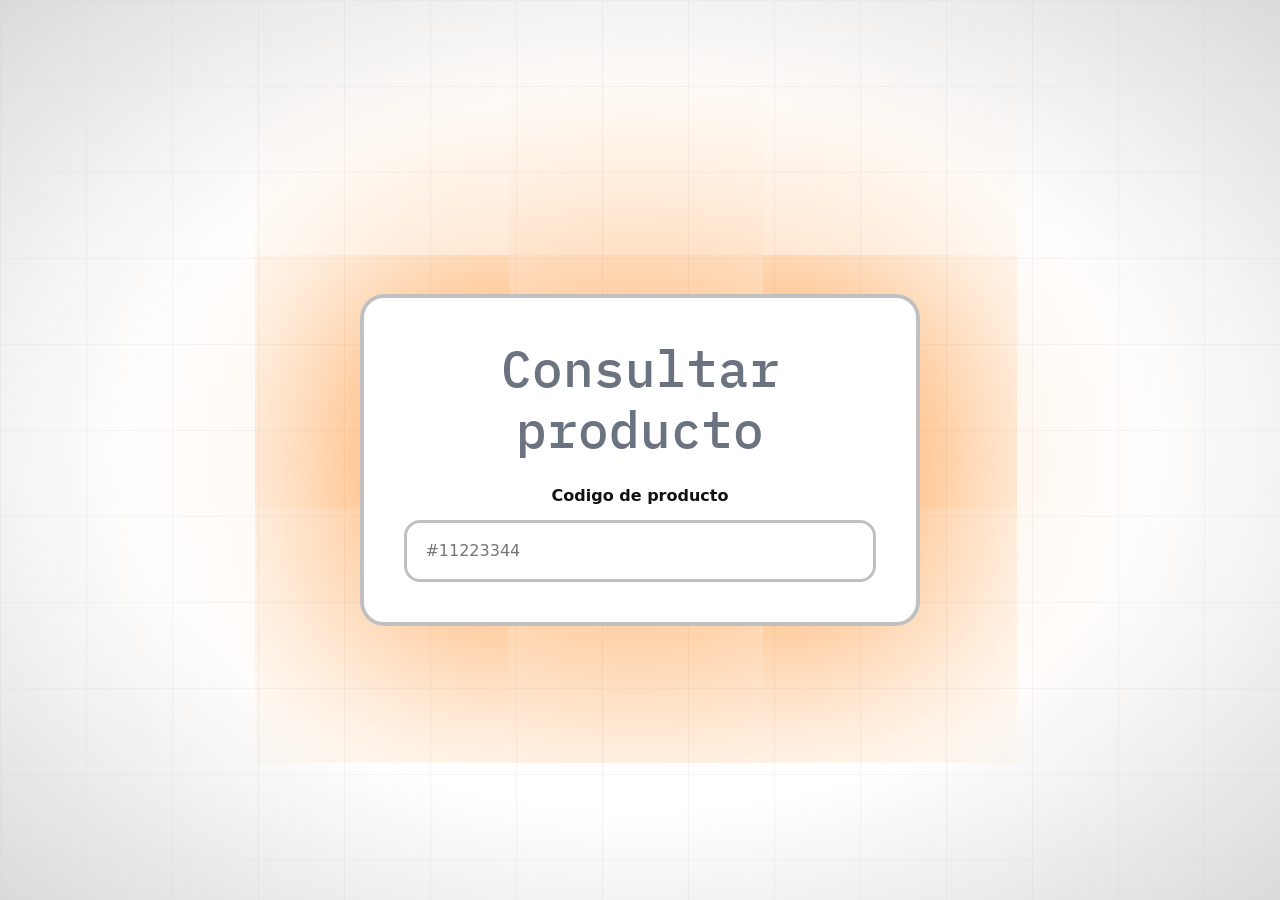
<file: consultar.html>
<!doctype html>
<html lang="es">
<head>
  <meta charset="utf-8" />
  <meta name="viewport" content="width=device-width, initial-scale=1" />
  <title>Encode | Consultar</title>

  <link rel="stylesheet" href="style.css">
  <link rel="stylesheet" href="style_responsive_768.css">

  <link href="https://cdn.jsdelivr.net/npm/bootstrap@5.3.3/dist/css/bootstrap.min.css" rel="stylesheet">
</head>
<body class="pagina consulta">
  <main class="consulta-main">
    <section class="consulta-section">
      <div class="consulta-card">
        <h1 class="consulta-title">
          Consultar producto
        </h1>

        <label class="consulta-label" for="codigo-producto">
          Codigo de producto
        </label>

        <input
          class="consulta-input"
          id="codigo-producto"
          name="codigo-producto"
          type="text"
          placeholder="#11223344"
        />
      </div>
    </section>
  </main>
</body>
</html>
</file>
<file: style.css>
@import url('https://fonts.googleapis.com/css2?family=IBM+Plex+Mono:ital,wght@0,100;0,200;0,300;0,400;0,500;0,600;0,700;1,100;1,200;1,300;1,400;1,500;1,600;1,700&display=swap');

@import url('https://fonts.googleapis.com/css2?family=Inter:ital,opsz,wght@0,14..32,100..900;1,14..32,100..900&display=swap');

:root{
  --accent:#ff7a00;
  --secondary: #3986E0;
  --degraded: #012957;
  --orange_sombra: #ffbe82;
  --ink:#111;
  --border:rgb(192, 192, 192);
  --muted:#6b7280;
  --card:#f3f4f6;
  --line:#e5e7eb;
  --radius:18px;
}

html, body{
  min-height:100%;
}

body{
  font-family: system-ui, -apple-system, Segoe UI, Roboto, Arial, sans-serif;
  color:var(--ink);
  background:
    linear-gradient(rgba(229, 231, 235, 0.75) 1px, transparent 1px),
    linear-gradient(90deg, rgba(229, 231, 235, 0.9) 1px, transparent 1px),
    linear-gradient(180deg, #ffffff 0%, #ffffff 100%);
  background-size: 86px 86px, 86px 86px, auto;
  overflow:hidden;
  position: relative;
}

body::before{
  content: '';
  background: radial-gradient(ellipse 80% 80% at center, rgba(255, 255, 255, 0.5), rgba(255, 255, 255, 0.5), rgb(207, 207, 207));
  position: absolute;
  width: 100%;
  height: 100vh;
  z-index: -1;
}

/* ----------- DISPLAY DE TITULOS ------------ */


@keyframes titulo-salida {
  from { transform: translateY(0);   opacity: 1; }
  to   { transform: translateY(50%); opacity: 0; }
}

@keyframes titulo-entrada {
  from { transform: translateY(-50%); opacity: 0; }
  to   { transform: translateY(0);    opacity: 1; }
}

.titulo-saliendo {
  animation: titulo-salida 0.3s ease forwards;
}

.titulo-entrando {
  animation: titulo-entrada 0.3s ease forwards;
}

/* -----------  ------------ */

#nav_superior{
  height: 10vh;
  padding: 0 20px 0 20px;
  background-color: #00000000;
  width: 100%;
  display: flex;
  font-family: "Inter", sans-serif;
  font-weight: 600;
  font-size: 30px;
  color: var(--accent);
  flex-direction: row;
  z-index: 10;
}

#nav_inferior:empty{
  display: none;
}

@keyframes nav-aparecer {
  from { transform: translateY(100%); opacity: 0; }
  to   { transform: translateY(0);    opacity: 1; }
}

@keyframes nav-desaparecer {
  from { transform: translateY(0);    opacity: 1; }
  to   { transform: translateY(100%); opacity: 0; }
}

.nav-entrando {
  animation: nav-aparecer 0.4s ease forwards;
}

.nav-saliendo {
  animation: nav-desaparecer 0.4s ease forwards;
}

#hora, #dia{
  color:#6b7280
}

.logo_main{
  font-size: 3rem;
  font-weight: bolder;
  color: var(--accent);
}

/* ------------ NAV LATERAL ------------ */

.container_collapse{
  padding-top: 5px;
}

#btn_collapse{
  font-size: 3rem;
  padding: 0;
  border-radius: 100px;
  background-color: #00000000;
  border: none;
  color: var(--muted);
}

.nav_lateral{
  position: absolute;
  top: 5px;
  right: 5px;
  width: 250px;
  max-width: 250px;
  height: 250px;
  max-height: 100%;
  text-align: center;
  padding: 50px;
  border: 2px solid var(--border);
  background-color: var(--card);
  box-shadow: 0 0 70px rgba(0, 0, 0, 0.5);
  border-radius: 30px;
  z-index: 100;
  transition: all ease .5s;
}

@keyframes disappear {
  from{
    height: 250px;
    width: 250px;
  }to{
    width: 0px;
    right: 20px;
    height: 0px;
    opacity: 0.1;
    border-radius: 100px;
    padding: 30px;
    border: .5px solid var(--muted);
  }
}

@keyframes appear {
  from{
    width: 0px;
    right: 20px;
    height: 0px;
    opacity: 0.1;
    border-radius: 100px;
    padding: 30px;
    border: .5px solid var(--muted);
  }to{
    height: 250px;
    width: 250px;
    opacity: 1;
    padding: 50px;
  }
}

.nav_lateral h4{
  margin-bottom: 20px;
}

.nav_lateral ul{
  list-style: none;
  padding: 0;
}

.nav_lateral li a{
  padding: 10px;
  font-size: 1.3rem;
  text-decoration: none;
  color: var(--ink);
  transition: all ease .5s;
}

.nav_lateral li a:hover{
  color: var(--accent);
}

/* ----------- SCROLL HORIZONTAL ------------ */
main {
  display: flex;
  flex-direction: row;
  width: 100vw;
  height: max-content;
  overflow-x: hidden;
  overflow-y: hidden;
  scroll-snap-type: x mandatory;
}

section {
  min-width: 100vw;
  margin-top: 20px;
  height: calc(75vh - 20px);
  padding: 0 20px 0 20px;
  flex-shrink: 0;
  scroll-snap-align: start;
}

section>h2{
  display: none;
}

.header_section{
  height: 10%;
  width: 100%;
  display: flex;
  justify-content: start;
  align-items: start;
  padding: 0 20px 0 20px;
}

.header_section>p{
  max-height: 100%;
  padding: 10px;
  text-align: center;
  color: white;
  background: linear-gradient(to right, var(--degraded), var(--secondary));
  width: 100%;
  margin:0;
  border-radius: 100px;
  white-space: nowrap;
  text-overflow: ellipsis;
}

.body_section{
  width: 100%;
  height: calc(90% - 40px);
  margin: 40px 0 0 0;
  padding: 0 70px 0 70px;
}

/* Estilos específicos para plantilla.html */
body.plantilla {
  overflow: auto;
}

body.plantilla main {
  display: flex;
  flex-direction: column;
  width: 100%;
  height: auto;
  overflow-x: hidden;
  overflow-y: hidden;
  scroll-snap-type: y mandatory;
}

body.plantilla section {
  width: 100%;
  min-width: auto;
  min-height: auto;
  height: auto;
  scroll-snap-align: start;
}

/* ----------- ------------ */

#reloj{
  font-family: IBM plex mono, monospace;
  font-weight: 500;
  font-size: 20px;
  color: var(--ink);
}

#nav_superior>div{
  width: 50%;
}

#nav_superior div:first-child{
  display: flex;
  flex-direction: row;
}

#nav_superior div:last-child{
  text-align: right;
}

#titulo{
  font-size: 20px;
  margin-left: 20px;
  margin-top: auto;
  margin-bottom: auto;
  border: 2px solid var(--secondary);
  border-radius: 100px;
  font-family: IBM plex mono, monospace;
  font-weight: bolder;
  color: var(--secondary);
  width: 200px;
  max-height: 50%;
  display: flex;
  justify-content: center;
  align-items: center;
}

#redes_sociales {
  position: fixed;
  display: flex;
  flex-direction: column;
  justify-content: space-evenly; /* ← distribuye los iconos uniformemente */
  align-items: center;           /* ← los centra horizontalmente */
  left: 20px;
  bottom: 200px;
  z-index: 1000;
  height: 200px;
  width: 50px;
  background-color: white;
  border: 3px solid var(--border);
  border-radius: 200px;
  box-shadow: 0 4px 15px rgba(0, 0, 0, 0.08); /* ← sombra suave como en la imagen */
}

#redes_sociales i {
  font-size: 1.4rem;
  cursor: pointer;
  transition: transform .3s ease;
}

#redes_sociales i:hover {
  transform: scale(1.2);
}

/* Colores individuales por ícono */
.bi-instagram  { color: #E1306C; }
.bi-linkedin   { color: #0A66C2; }
.bi-envelope   { color: #4A90D9; }
.bi-whatsapp   { color: #25D366; }

#inicio{
  padding-bottom: 2.5%; /* PARTE DE ALTURA DEL INICIO*/
  width: 100vw;
  height: 85vh;
}

.nav_inicio{
  display: flex;
  flex-direction: row;
  height: 20%; /* PARTE DE ALTURA DEL INICIO*/
  max-height: 50%;
}

/* ------------ CARRUSEL DE LOGOS (inicio) ------------ */

.logos_carousel {
  height: 20%; /* PARTE DE ALTURA DEL INICIO */
  width: 80%;
  margin-left: auto;
  margin-right: auto;
  overflow: hidden;
  display: flex;
  align-items: center;
  background-color: rgba(255, 255, 255, 0);
}

.logos_track {
  display: flex;
  flex-direction: row;
  align-items: center;
  gap: 50px;
  width: max-content;
  animation: scroll-logos 18s linear infinite;
}

.logos_track span {
  font-family: IBM plex mono, monospace;
  font-size: 1.4rem;
  font-weight: 600;
  color: var(--border);
  white-space: nowrap;
}

@keyframes scroll-logos {
  from { transform: translateX(0); }
  to   { transform: translateX(-50%); }
}

/* ------------ ------------ */

.nav_inicio .fila_items:first-child{
  justify-content: right;
}

.nav_inicio .active{
  background-color: var(--secondary);
  color: white;
  border-color: var(--secondary);
  box-shadow: 10px 10px 15px rgba(0, 0, 0, 0.1);
}

.nav_inicio .active::after {
  content: '';
  position: absolute;
  bottom: 0;
  right: 0;
  width: 100%;
  height: 100%;
  background: linear-gradient(to right, var(--degraded), var(--secondary));
  border-radius: 50px 0 0 0;
  z-index: 0;
  transform: scale(1);
  transform-origin: bottom right; /* ← arranca desde la esquina inferior derecha */
  transition: transform .5s ease-in-out;
}

.box_main_container{
  height: 60%; /* PARTE DE ALTURA DEL INICIO*/
  display: flex;
  flex-direction: row;
  justify-content: center;
  align-items: center;
  padding: 0 40px 0 40px;
}

.intro{
  width: 100%;
  padding: 20px;
  text-align: center;
}
.intro h2{
  font-size: 500%;
  color: var(--secondary);
}
.title_lighter{
  font-weight: lighter;
  display: inline-block;
  max-width: 0;
  overflow: hidden;
  white-space: nowrap;
  vertical-align: bottom;
  animation: emerge-lighter 1s cubic-bezier(0.34, 1.4, 0.64, 1) 0.4s forwards;
}

@keyframes emerge-lighter {
  from {
    max-width: 0;
    opacity: 0;
  }
  to {
    max-width: 900px;
    opacity: 1;
  }
}

.title_bolder{
  font-weight: bolder;
}

.intro h2>span{
  background: -webkit-linear-gradient(0deg, var(--degraded), var(--secondary));
  -webkit-background-clip: text;
  -webkit-text-fill-color: transparent;
}

.intro p{
  font-size: 1.3rem;
  color: var(--accent);
}

.intro .btnCotizar{
  position: relative;
  padding: 10px 50px 10px 50px;
  color: white;
  font-size: 1.2rem;
  border: none;
  border-radius: 200px;
  background: linear-gradient(to right, rgb(39, 39, 39), var(--muted));
  margin: 0 auto 0 auto;
  transition: all ease .5s;
}

.intro .btnCotizar::after {
  content: 'Cotizar';
  position: absolute;
  padding: 10px 50px 10px 50px;
  top: 0;
  left: 0;
  width: 100%;
  height: 100%;
  background: linear-gradient(to right, var(--degraded), var(--secondary));
  opacity: 0;
  border-radius: 200px;
  z-index: 1;
  transition: all ease 1s;
}

.intro .btnCotizar:hover::after {
  opacity: 1;
}

.box_main{
  width: 40%;
  display: flex;
  justify-content: center;
  align-items: center;
  border: 3px solid var(--border);
  border-radius: 15px;
  font-size: 90%;
  font-weight: 600;
  color:#6b7280;
  background-color: white;
  transition: all ease .5s;
  cursor: pointer;
}


.fila_items{
  display: flex;
  flex-direction: row;
  width: 50%;
}

.nav_item{
  width: 33.33%;
  padding: 10px;
}

.box_type_slim {
  height: 100%;
  display: flex;
  justify-content: center;
  align-items: center;
  border: 3px solid var(--border);
  border-radius: 15px;
  font-family: IBM plex mono, monospace;
  font-size: 1.5rem;
  font-weight: 600;
  color: var(--accent);
  background-color: white;
  transition: color .5s ease, border-color .5s ease, box-shadow .5s ease;
  cursor: pointer;
  position: relative;   /* ← necesario */
  overflow: hidden;     /* ← para que el ::after no se salga del borde redondeado */
}

.box_type_slim::after {
  content: '';
  position: absolute;
  bottom: -1px;
  right: 0;
  width: 100%;
  height: calc(100% + 1px);
  background: linear-gradient(to right, var(--degraded), var(--secondary));
  border-radius: 50px 0 0 0;
  z-index: 0;

  transform: scale(0);
  transform-origin: bottom right; /* ← arranca desde la esquina inferior derecha */
  transition: transform .5s ease-in-out;
}

.box_type_slim:hover::after {
  transform: scale(1); /* ← se expande hasta cubrir todo */
}

.box_type_slim:hover {
  color: white;
  border-color: var(--secondary);
  box-shadow: 10px 10px 15px rgba(0, 0, 0, 0.1);
}

/* El texto debe quedar por encima del ::after */
.box_type_slim > * {
  position: relative;
  z-index: 1;
}

.btn_container{
  text-align: center;
  height: 5%; /* PARTE DE ALTURA DEL INICIO*/
  padding: 10px;
}

.btn_encode{
  border:3px solid var(--accent);
  background-color: white;
  color: var(--ink);
  padding: 10px;
  border-radius: 15px;
  position: relative;
}

.btn_encode::after {
  content: 'Cotizar'; /* Fijo aquí, no en el keyframe */
  border: 3px solid var(--accent);
  color: white;
  position: absolute;
  padding: 0;
  border-radius: 10px;
  top: 0;
  left: 0;
  width: 0;
  height: 100%;
  background-color: var(--accent);
  transition: width 0.5s ease, padding 0.5s ease;
  overflow: hidden; /* Para que el texto no se desborde mientras crece */
  white-space: nowrap;
}

.btn_encode:hover::after {
  width: 100%;
  padding: 10px;
}

#servicios{
  background-color: #00000000;
}

.services-stage{
  position: relative;
  width: 100%;
  height: 100%;
  margin: 0 auto;
  display: flex;
  flex-direction: column;
  justify-content: center;
  align-items: center;
  gap: 1.75rem;
  background-color: #00000000;
}

.services-mobile-head{
  display: none;
}

.service-showcase{
  position: relative;
  display: flex;
  flex-direction: row;
  gap: 20px;
  position: relative;
  justify-content: center;
  align-items: center;
  width: 100%;
}

.service-card{
  height: 100%;
  width: 80%;
  padding: 20px;
  border: 4px solid #d0d0d0;
  border-radius: 22px;
  background: rgba(255, 255, 255, 0.85);
  display: flex;
  flex-direction: column;
  justify-content: space-between;
  position: relative;
  box-shadow: 10px 10px 15px rgba(0, 0, 0, 0.1);
  transition: all ease .1s;
}

/* Sale hacia la izquierda */
@keyframes collapseLeft {
  from { 
    transform: translateX(0) scaleX(1) scaleY(1);
    opacity: 1; 
    background: rgba(255, 255, 255, 0.85);
  }
  to { 
    transform: translateX(-60%) scaleX(0) scaleY(1);
    opacity: 0;
    background: #d3d3d3; 
  }
}

/* Entra desde la derecha */
@keyframes expandFromRight {
  from { 
    transform: translateX(35%) scaleX(0.5) scaleY(1);
    background: #d3d3d3;
  }
  to { 
    transform: translateX(0) scaleX(1) scaleY(1);
    background: rgba(255, 255, 255, 0.85);
  }
}

/* Sale hacia la derecha */
@keyframes collapseRight {
  from { 
    transform: translateX(0) scaleX(1) scaleY(1);
    opacity: 1; 
    background: rgba(255, 255, 255, 0.85);
  }
  to { 
    transform: translateX(60%) scaleX(0) scaleY(1);
    opacity: 0;
    background: #d3d3d3; 
  }
}

/* Entra desde la izquierda */
@keyframes expandFromLeft {
  from { 
    transform: translateX(-35%) scaleX(0.5) scaleY(1);
    opacity: 0; 
    background: var(--muted); 
  }
  to { 
    transform: translateX(0) scaleX(1) scaleY(1);
    opacity: 1; 
    background: rgba(255, 255, 255, 0.85);
  }
}

.orange{
  position: absolute;
  top: -20px;
  right: -20px;
  width: 50px;
  height: 50px;
  display: block;
  border-radius: 52% 48% 50% 50% / 48% 46% 54% 52%;
  background:
    radial-gradient(ellipse at 54% 5%, rgba(223, 114, 0, 0.6) 0 12%, rgba(223, 114, 0, 0) 13%),
    linear-gradient(110deg, var(--accent) 8%, var(--orange_sombra) 100%);
  z-index: 2;
  pointer-events: none;
}

.orange::before{
  content: "";
  position: absolute;
  top: -0.5rem;
  left: 2rem;
  width: 20px;
  height: 20px;
  border-radius: 0 100% 0 100%;
  background: linear-gradient(135deg, #b6de1f 0%, #88cb20 38%, #39af2b 100%);
  box-shadow:
    inset 0 -0.2rem 0 rgba(14, 129, 46, 0.18),
    inset -0.85rem 0 0 rgba(196, 242, 68, 0.2);
  transform: rotate(-24deg);
  transform-origin: right bottom;
}

.orange::after{
  content: "";
  position: absolute;
  top: -0.5rem;
  left: 1.5rem;
  width: 5px;
  height: 15px;
  border-radius: 15px;
  background:
    linear-gradient(90deg, #8e461f 0 34%, #a95a2a 34% 74%, #d7864c 74% 100%);
  transform: rotate(18deg);
  transform-origin: bottom center;
}

.service-card_content{
  max-width: 760px;
}

.service-card_title{
  margin: 0 0 0.8rem;
  color: var(--accent);
  font-family: "Courier New", Courier, monospace;
  font-size: clamp(2rem, 4vw, 2.6rem);
  line-height: 0.95;
  font-weight: 400;
  max-width: 620px;
}

.service-card_description{
  margin: 0;
  color: #6f6f6f;
  font-size: clamp(1rem, 1.3vw, 1.2rem);
  line-height: 1.35;
}

.service-card_description span{
  margin-left: 0.35rem;
}

.service-card_description-note{
  color: #808080;
}

.service-card_list{
  list-style: none;
  padding: 0;
  margin: 1.5rem 0 0;
  color: #777777;
  font-size: clamp(1.45rem, 2vw, 2.05rem);
  line-height: 1.25;
  font-weight: 300;
}

.service-card_list li + li{
  margin-top: 0.35rem;
}

.service-card_tags{
  margin-top: 30px;
  align-self: flex-end;
  max-width: 430px;
  display: flex;
  flex-wrap: wrap;
  justify-content: flex-end;
  gap: 0.5rem;
}

.service-tag{
  min-width: 88px;
  padding: 0.35rem 0.8rem;
  border-radius: 10px;
  background: var(--accent);
  color: #fbfbfb;
  font-family: "Courier New", Courier, monospace;
  font-size: 1.05rem;
  line-height: 1;
  text-align: center;
}

.service-tag-wide{
  order: -1;
  min-width: 116px;
  margin-left: auto;
}

.service-cta{
  width: 5%;
  min-height: 100%;
  padding: 0;
  border: none;
  border-radius: 18px;
  background: #d3d3d3;
  color: #ffffff;
  display: flex;
  align-items: center;
  justify-content: center;
  cursor: pointer;
  transition: all ease 0.5s;
}

.service-cta:hover{
  background-color: var(--accent);
  border-color: var(--accent);
}

.service-cta span{
  font-size: clamp(2.6rem, 5vw, 3.4rem);
  line-height: 1;
}

/* ------------ NAV INFERIOR ------------*/

#nav_inferior{
  position: fixed;
  bottom: 0;
  width: 100%;
  height: 10vh;
  padding: 0 20px 0 20px;
  display: flex;
  align-items: center; /* Centrado vertical */
  justify-content: center;
  flex-direction: row;
}

.services-float{
  width: 3.4rem;
  height: 3.4rem;
  display: grid;
  place-items: center;
  border-radius: 50%;
  border: 2px solid var(--border);
  background: #d7d7d7;
  color: #ffffff;
  font-family: "Courier New", Courier, monospace;
  font-size: 1.55rem;
}

.services-pagination{
  display: flex;
  align-items: center;
  justify-content: center;
  gap: 0.45rem;
  padding-bottom: 0.25rem;
  width: 100%;
  height: 100%;
}

.services-pagination a{
  width: clamp(42px, 4.5vw, 54px);
  border-radius: 10px;
  aspect-ratio: 1;
  padding: 0;
  border: 2px solid #d2d2d2;
  background: rgba(255, 255, 255, 0.55);
  cursor: pointer;
  transition: all ease .5s;
}

.services-pagination .is-active{
  border-radius: 100px;
  background-color: var(--accent);
  border-color: var(--accent);
  border: none;
}

.services-pagination a:hover{
  background-color: var(--accent);
  border-color: var(--accent);
}

/* ------------ APARTADO ENCODE AYUDA ------------ */
#ayuda{
  display: flex;
  justify-content: center;
  align-items: start;
  flex-direction: column;
  width: 100%;
}
.contenedor-preguntas {
  border: 4px solid var(--border);
  border-radius: 12px;
  width: 100%;
  height: 100%;
  padding: 40px;
  background-color: #fafafa;
  transition: all 0.3s ease;
}

.contenedor-preguntas h2{
  font-size: 2rem;
  color: var(--accent);
  margin-bottom: 20px;
}

.contenedor-preguntas ul{
  list-style-type: none;
  font-size: 1.5rem;
}

#ayuda .pregunta{
  transition: all 0.3s ease;
  margin-bottom: 10px;
  cursor: pointer;
}

#ayuda .pregunta a{
  color: var(--muted);
  text-decoration: none;
  transition: all ease .5s;
}

#ayuda .pregunta a:hover{
  color: var(--accent);
}

.footer-logo {
  display: flex;
  align-items: center;
  gap: 18px;
  color: white;
}
.arrow {
  font-size: 8rem;
  font-weight: 300;
  line-height: 1;
}
.letter-e {
  font-family: "Inter", sans-serif;
  font-size: 8rem;
  font-weight: 700;
  line-height: 1;
}
.footer-texto {
  font-family: "Inter", sans-serif;
  color: white;
}
.location {
  font-size: 1.3rem;
  font-weight: 600;
  margin: 0;
}
.copyright {
  font-size: 1.3rem;
  font-weight: 500;
  margin: 0;
}

/* PAGINA ACERCA DE */
#acercade{
  display: flex;
  flex-direction: column;
  width: 100%;
}

.content_about_section{
  border: 3px solid var(--muted);
  background-color: var(--border);
  border-radius: 30px;

  display: flex;
  flex-direction: row;
  max-height: 90%;
}

.photos_developer_container{
  display: flex;
  flex-direction: row;
  max-width: 50%;
}

.photos_developer_container .photo_developer{
  position: relative;
  max-width: 50%;
}

.workstation{
  position: absolute;
  top: 0;
  left: 0;
}

.info_developer{
  position: absolute;
  top: 50%;
  left: 0;
}

.photo_developer img{
  border-radius: 10px;
  width: 100%;
}

.company_values_container{
  max-height: 10%;
  display: flex;
  flex-direction: row;
}

.descript_value{
  height: 100%;
  display: flex;
  justify-content: center;
  align-items: center;
}

/*-----------------------*/

.contenedor-informacion {
  display: flex;
  flex-direction: row;
  justify-content: center;
  align-items: center;
  width: 100%;
  background-color: rgba(255, 255, 255, 0);
  border-radius: 20px;
  overflow: hidden;
  max-height: 100%;
}

.columna-izquierda {
    width: 70%;
    height: 100%;
    padding: 50px 40px;
    display: flex;
    flex-direction: column;
    justify-content: space-between;
    background-color: white;
    border: 4px solid var(--border);
    border-right: none;
    border-radius: 20px 0 0 20px;
    overflow: hidden;
}

.columna-izquierda.acerca-saliendo {
  animation: acerca-salida .7s ease forwards;
}

.columna-izquierda.acerca-entrando {
  animation: acerca-entrada .7s ease forwards;
}

@keyframes acerca-salida {
  from {
    opacity: 1;
    transform: translateX(0) scaleX(1);
  }
  to {
    opacity: 0;
    transform: translateX(100%) scaleX(0.5);
  }
}

@keyframes acerca-entrada {
  from {
    opacity: 0;
    transform: translateX(100%) scaleX(0.5);
  }
  to {
    opacity: 1;
    transform: translateX(0) scaleX(1);
  }
}

.texto-descripcion {
  font-family: "Inter", sans-serif;
  font-size: 1.1em;
  line-height: 1.6;
  color: var(--accent);
  margin-bottom: 40px;
}

.texto-descripcion strong {
    color: var(--muted);
    font-weight: 600;
}

.descripcion-abajo {
    margin-top: auto;
}

.texto-proceso {
  font-family: "Inter", sans-serif;
  font-size: 1em;
  color: var(--muted);
  font-weight: 400;
  letter-spacing: 2px;
}

.columna-derecha {
  display: flex;
  justify-content: center;
  align-items: end;
  width: 30%;
  height: 100%;
  padding: 50px 40px;
  background-color: var(--border);
  border-radius: 20px 0 0 20px;
  flex-direction: column;
  gap: 30px;
  transform: scaleX(1.07);
}

#acercade .pregunta {
  display: flex;
  width: 100%;
  justify-content: right;
  font-size: 2em;
  color: white;
  font-weight: 500;
  padding-bottom: 15px;
  border-bottom: 2px solid rgba(255, 255, 255, 0.4);
  cursor: pointer;
  transition: all 0.3s ease;
}

#acercade .pregunta:hover {
    color: var(--accent);
    border-bottom-color: #ff9900;
    transform: translateX(10px);
}

#acercade .pregunta.is-active {
    color: var(--accent);
    border-bottom-color: var(--accent);
}

/* ------------ PROYECTOS ------------ */
#proyectos{
  width: 100vw;
}

#proyectos ul{
  list-style-type: none;
  padding: 0;
  overflow-y: scroll;
  height: 100%;
}

#proyectos .project{
  display: flex;
  flex-direction: row;
  justify-content: left;
  align-items: center;
  gap: 30px;
  border-bottom: 3px solid var(--border);
  padding: 10px;
}

#proyectos .project img{
  height: 100px;
  width: 100px;
  background-color: var(--border);
  border-radius: 10px;
}

#proyectos .project h3{
  width: calc(30% - 100px);
}

#proyectos .project h3 a{
  text-decoration: none;
  color: var(--ink);
  transition: all ease .5s;
}

#proyectos .project h3 a:hover{
  color: var(--accent);
}

#proyectos .project .etiquetas{
  display: flex;
  flex-direction: row;
  justify-content: right;
  gap: 10px;
  width: calc(70% - 100px);
}

#proyectos .project .etiquetas span{
  padding: 5px;
  border: 1px solid var(--border);
  border-radius: 10px;
  background-color: var(--border);
  color: var(--card);
}

/* ------------ PAGINA CONTACTO ------------ */
#contacto{
  width: 100vw;
}

.container_social {
  height: 100%;
  width: 100%;
  overflow: hidden; /* ← recorta lo que sale */
  display: flex;
  align-items: center;
}

.red_social{
  height: 300px;
  width: 300px;
  font-size: 2rem;
  background-color: var(--border);
  border-radius: 20px;
  text-decoration: none;
  color: var(--card);
  display: flex;
  justify-content: center;
  align-items: center;
  transition: all ease-in .5s;
}

.red_social:hover{
  background-color: var(--accent);
  transform: scale(1.05);
}

.social_track {
  display: flex;
  flex-direction: row;
  gap: 20px;
  animation: scroll-social 20s linear infinite;
  width: max-content; /* ← se expande según el contenido */
}

@keyframes scroll-social {
  from { transform: translateX(0); }
  to   { transform: translateX(-50%); } /* -50% porque el contenido está duplicado */
}

.container_social:hover .social_track {
  animation-play-state: paused;
}

/* ------------ FOOTER ------------ */
#section_footer{
  padding: 0;
  height: 90vh;
  width: 100vw;
  align-content: end;
}

footer {
  height: 90%;
  padding: 0;
  flex-shrink: 0;
  scroll-snap-align: start;
  background-color: var(--accent);
  transform: translateY(100%);
  align-content: end;
  transition: all ease 1s;
}

footer .content_footer{
  display: flex;
  flex-direction: row;
  padding-bottom: 40px;
}

footer .content_footer img{
  width: 40%;
}

footer .content_footer .textos{
  width: 60%;
  text-align: right;
  padding: 40px;
  color: var(--card);
  font-size: 1.5rem;
}


/* APARTADO DE LA PLANTILLA*/



.apertura {
    display: grid;
    grid-template-columns: 400px 1fr;
    grid-template-rows: auto auto auto auto;
    gap: 20px 40px;
    padding: 60px 40px;
    max-width: 1200px;
    margin: 0 auto;
    align-items: start;
}

.icono_contenedor {
    grid-column: 1;
    grid-row: 1 / 5;
    width: 400px;
    height: 400px;
    background-color: #d9d9d9;
    border-radius: 20px;
    display: flex;
    align-items: center;
    justify-content: center;
    padding: 10px;
}

.icono {
    width: 100%;
    height: 100%;
    object-fit: cover;
    border-radius: 15px;
}

.Titulo_articulo {
    grid-column: 2;
    grid-row: 1;
    margin-bottom: 0;
}

.Titulo_articulo h2 {
  font-family: IBM plex mono, monospace;
    font-size: 3em;
    color: var(--muted);
    margin: 0;
    font-weight: 700;
}

.etiquetas_categoria {
    grid-column: 2;
    grid-row:  2;
    display: flex;
    gap: 10px;
    margin-top: -5px;
    margin-bottom: 0;
    
}

.etiqueta {
    display: inline-block;
    padding: 8px 16px;
    background-color: #6b21a8;
    color: white;
    border-radius: 20px;
    font-size: 0.9em;
    font-weight: 600;
}

.etiqueta:nth-child(2) {
    background-color: #16a34a;
}

.descripcion {
    font-family: IBM plex mono, monospace;  
    font-weight: 500;
    grid-column: 2;
    grid-row: 3;
    font-size: 1.05em;
    line-height: 1.8;
    color: #555;
    text-align: justify;
    margin: -5px 0 0 0;
}



.desarrollo {
    padding: 60px 40px;
    max-width: 1300px;
    margin: 0 auto;
    
}

.subtitulo {
    font-family: IBM plex mono, monospace;
    font-size: 2.5em;
    color: #333;
    margin-bottom: 25px;
    font-weight: 700;
}

.division_articulo {
    height: 10px;
    background-color: #d9d9d9;
    margin-top: 40px;
    width: 1200px;
    
}



.autor_articulo {
    padding: auto;
    max-width: 500px;
    margin: -10px;
    text-align: left;
    justify-content: left;
    
}

.espacio_img {
    margin-bottom: 10px;
    margin-left: 340px;
    background-color: var(--muted);
    height: 200px;
    width: 200px;
    border: 2px solid var(--accent);
    border-radius: 10%;
}

.foto_autor {
    width: 100px;
    height: 100px;
    border-radius: 10%;
    object-fit: cover;
    
}

.autor_nombre {
    margin-left: 560px;
    font-size: 1.3em;
    font-weight: 600;
    color: #333;
    transform: translateY(-200px);
    width: 100%;
    
    
}

.autor_biografia {
    margin-left: 560px;
    font-size: 1em;
    color: #666;
    transform: translateY(-200px);
    width: 100%;
}

.fecha {
    font-size: 0.9em;
    color: #999;
    font-style: italic;
    transform: translateY(-200px);
    margin-left: 560px;
    width: 100%;
}

/* ------------ CONSULTA ------------ */

body.consulta {
  overflow: auto;
}

body.consulta main.consulta-main {
  display: flex;
  align-items: center;
  justify-content: center;
  width: 100%;
  min-height: 100vh;
  padding: 2rem;
  overflow: visible;
  scroll-snap-type: none;
}

body.consulta section.consulta-section {
  display: flex;
  align-items: center;
  justify-content: center;
  width: 100%;
  min-width: auto;
  min-height: auto;
  height: auto;
  padding: 0;
  scroll-snap-align: none;
}

.consulta-card {
  width: min(560px, 100%);
  padding: 2.5rem;
  border: 4px solid var(--border);
  border-radius: 24px;
  background: rgba(255, 255, 255, 0.92);
  box-shadow: 0px 0px 500px var(--accent);
  text-align: center;
}

.consulta-title {
  margin: 0 0 1.5rem;
  color: var(--muted);
  font-family: "IBM Plex Mono", monospace;
  font-size: clamp(2rem, 6vw, 3.2rem);
}

.consulta-label {
  display: block;
  margin-bottom: 0.75rem;
  color: var(--ink);
  font-weight: 600;
}

.consulta-input {
  width: 100%;
  padding: 1rem 1.15rem;
  border: 3px solid var(--border);
  border-radius: 16px;
  outline: none;
  font-size: 1rem;
  color: var(--ink);
  background: white;
  transition: border-color 0.25s ease, box-shadow 0.25s ease;
}

.consulta-input:focus {
  border-color: var(--accent);
  box-shadow: 0 0 0 4px rgba(255, 122, 0, 0.12);
}
</file>
<file: style_responsive_768.css>
@media (max-width: 1000px) {
  :root{
    --accent:#ff7a00;
    --orange_sombra: #ffbe82;
    --ink:#111;
    --border:rgb(192, 192, 192);
    --muted:#6b7280;
    --card:#f3f4f6;
    --line:#e5e7eb;
    --radius:18px;
  }


  *,
  *::before,
  *::after{
    box-sizing: border-box;
  }

  /* ----------- SCROLL VERTICAL CONVENCIONAL ------------ */
  html{
    overflow-x: hidden;
    overflow-y: auto;
    scroll-snap-type: none;
  }

  body {
    height: auto;
    overflow: visible;
  }

  body::before{
    position: fixed;
  }

  main {
    display: block;
    width: 100%;
    height: auto;
    min-height: auto;
    overflow: visible;
    scroll-snap-type: none;
    padding-top: 110px;
  }

  section {
    width: 100%;
    min-width: 0;
    height: auto;
    min-height: auto;
    padding: 48px clamp(16px, 4vw, 28px);
    flex-shrink: 1;
    scroll-snap-align: none;
    scroll-snap-stop: normal;
    padding-bottom: 0 !important;
  }

  section>h2{
    display: block;
    font-size: 3rem;
    color: var(--muted);
    height: max-content;
    margin: 30px 0 30px 0 !important;
  }

  #inicio,
  #servicios,
  #contacto,
  #acercade,
  #proyectos,
  #ayuda,
  #section_footer{
    width: 100%;
    min-width: 100%;
    height: auto;
    min-height: auto;
  }

  #ayuda ul{
    font-size: 1rem;
  }

  /* ------------ INICIO ------------*/
  .nav_inicio{
    display: none;
  }
  .box_main_container{
    flex-direction: column;
    min-height: 300px;
    padding: 0;
  }
  .intro{
    width: 100%;
  }
  .intro h5{
    font-size: 3rem;
  }
  .box_main{
    width: 100%;
    height: 500px;
  }

   /* ------------ NAV LATERAL ------------*/
   .nav_lateral{
    position: fixed;
   }


  /* ------------ NAV SUPERIOR ------------*/
  #nav_superior{
    position: fixed;
    background: linear-gradient(to bottom, var(--card), #f3f4f6d5, #f3f4f675, #ffffff00);
    height: 100px;
    z-index: 20;
  }

  .logo_main{
    text-shadow: 0 0 20px var(--card);
  }

  #titulo{
    display: none;
  }

  /* ------------ NAV INFERIOR ------------*/
  #nav_inferior{
    display: none;
  }

  /* ------------ ------------*/
  #reloj{
    display: none;
  }

  .services-float{
    display: none;
  }

  .nav_inicio{
    flex-direction: column;
  }

  .fila_items{
    width: 100%;
    height: 50%;
    justify-content: center !important;
  }

  .nav_item{
    padding: 0px;
    padding-bottom: 10px;
    height: 100%;
  }

  .fila_items .nav_item:first-child{
    padding-right: 10px;
  }

  .fila_items .nav_item:last-child{
    padding-left: 10px;
  }

  /* ----- SERVICIOS ----- */

  #servicios{
    overflow: visible;
  }

  .services-stage{
    height: max-content;
  }

  .service-showcase{
    display: block;
  }

  .service-card{
    display: block !important;
    width: 100%;
    border: none;
    box-shadow: none;
    background-color: rgba(240, 248, 255, 0);
  }

  .service-card .orange{
    display: none;
  }

  .service-showcase .service-cta{
    display: none;
  }

  .services-stage{
    min-height: auto;
    align-items: stretch;
    justify-content: flex-start;
  }

  .service-card{
    margin-bottom: 24px;
    padding: 28px 20px;
  }

  .service-card_tags{
    justify-content: flex-start;
    max-width: 100%;
  }

  /* ----- CONTACTO ----- */

  .container_social{
    height: auto;
    overflow: visible;
    justify-content: center;
  }

  .social_track{
    animation: none;
    width: 100%;
    flex-direction: row;
    flex-wrap: nowrap;
    justify-content: center;
    gap: 12px;
  }

  .red_social{
    width: 70px;
    height: 70px;
    border-radius: 16px;
    font-size: 0;
  }

  .red_social:nth-child(n + 5){
    display: none;
  }

  .red_social::before{
    font-family: "Inter", sans-serif;
    font-size: 1.35rem;
    font-weight: 800;
    line-height: 1;
    color: white;
  }

  .red_social:nth-child(1)::before{
    content: "f";
  }

  .red_social:nth-child(2)::before{
    content: "◎";
    font-size: 1.65rem;
  }

  .red_social:nth-child(3)::before{
    content: "W";
  }

  .red_social:nth-child(4)::before{
    content: "in";
    font-size: 1.1rem;
  }

  /* ----- ACERCA DE ----- */

  #acercade{
    display: block;
  }

  .contenedor-informacion{
    flex-direction: column;
    align-items: stretch;
    overflow: visible;
  }

  .columna-izquierda,
  .columna-derecha{
    width: 100%;
    height: auto;
    transform: none;
  }

  .columna-izquierda{
    border-right: 4px solid var(--border);
    border-radius: 20px 20px 0 0;
    padding: 32px 24px;
  }

  .columna-derecha{
    align-items: flex-start;
    border-radius: 0 0 20px 20px;
    padding: 32px 24px;
    z-index: 10;
  }

  .columna-izquierda.acerca-saliendo {
    animation: acerca-salida .7s ease forwards;
  }

  .columna-izquierda.acerca-entrando {
    animation: acerca-entrada .7s ease forwards;
  }

  @keyframes acerca-salida {
    from {
      opacity: 1;
      transform: translateY(0) scaleY(1);
    }
    to {
      opacity: 0;
      transform: translateY(100%) scaleY(0.5);
    }
  }

  @keyframes acerca-entrada {
    from {
      opacity: 0;
      transform: translateY(100%) scaleY(0.5);
    }
    to {
      opacity: 1;
      transform: translateY(0) scaleY(1);
    }
  }

  #acercade .pregunta{
    justify-content: flex-start;
    font-size: clamp(1.35rem, 6vw, 2rem);
  }

  /* ----- PROYECTOS ----- */

  #proyectos{
    display: flex;
    flex-direction: column;
    height: calc(100vh - 110px);
    min-height: calc(100vh - 110px);
  }

  #proyectos ul{
    flex: 1 1 auto;
    min-height: 0;
    overflow-x: hidden;
    overflow-y: auto;
    padding-right: 8px;
  }

  #proyectos .project{
    align-items: center;
    flex-wrap: wrap;
    gap: 14px;
    padding: 18px 0;
  }

  #proyectos .project h3{
    width: auto;
    flex: 1 1 calc(100% - 98px);
    margin: 0;
  }

  #proyectos .project .etiquetas{
    width: 100%;
  }

  #proyectos .project .etiquetas{
    justify-content: flex-start;
    flex-wrap: wrap;
  }

  #proyectos .project img{
    width: 84px;
    height: 84px;
  }

  /* ----- FOOTER ----- */

  #section_footer{
    padding: 0;
    height: max-content;
    width: 100%;
    align-content: end;
    margin-top: 50px;
  }

  footer {
    padding: 0;
    transform: none;
  }

  footer .content_footer{
    padding: 40px 0 40px 0;
  }

  footer .content_footer img{
    margin-top: auto;
    max-width: 40%;
    height: 100px;
  }

  footer .content_footer .textos{
    width: 60%;
    text-align: right;
    padding: 40px;
    color: var(--card);
    font-size: 1.5rem;
  }
}
</file>
